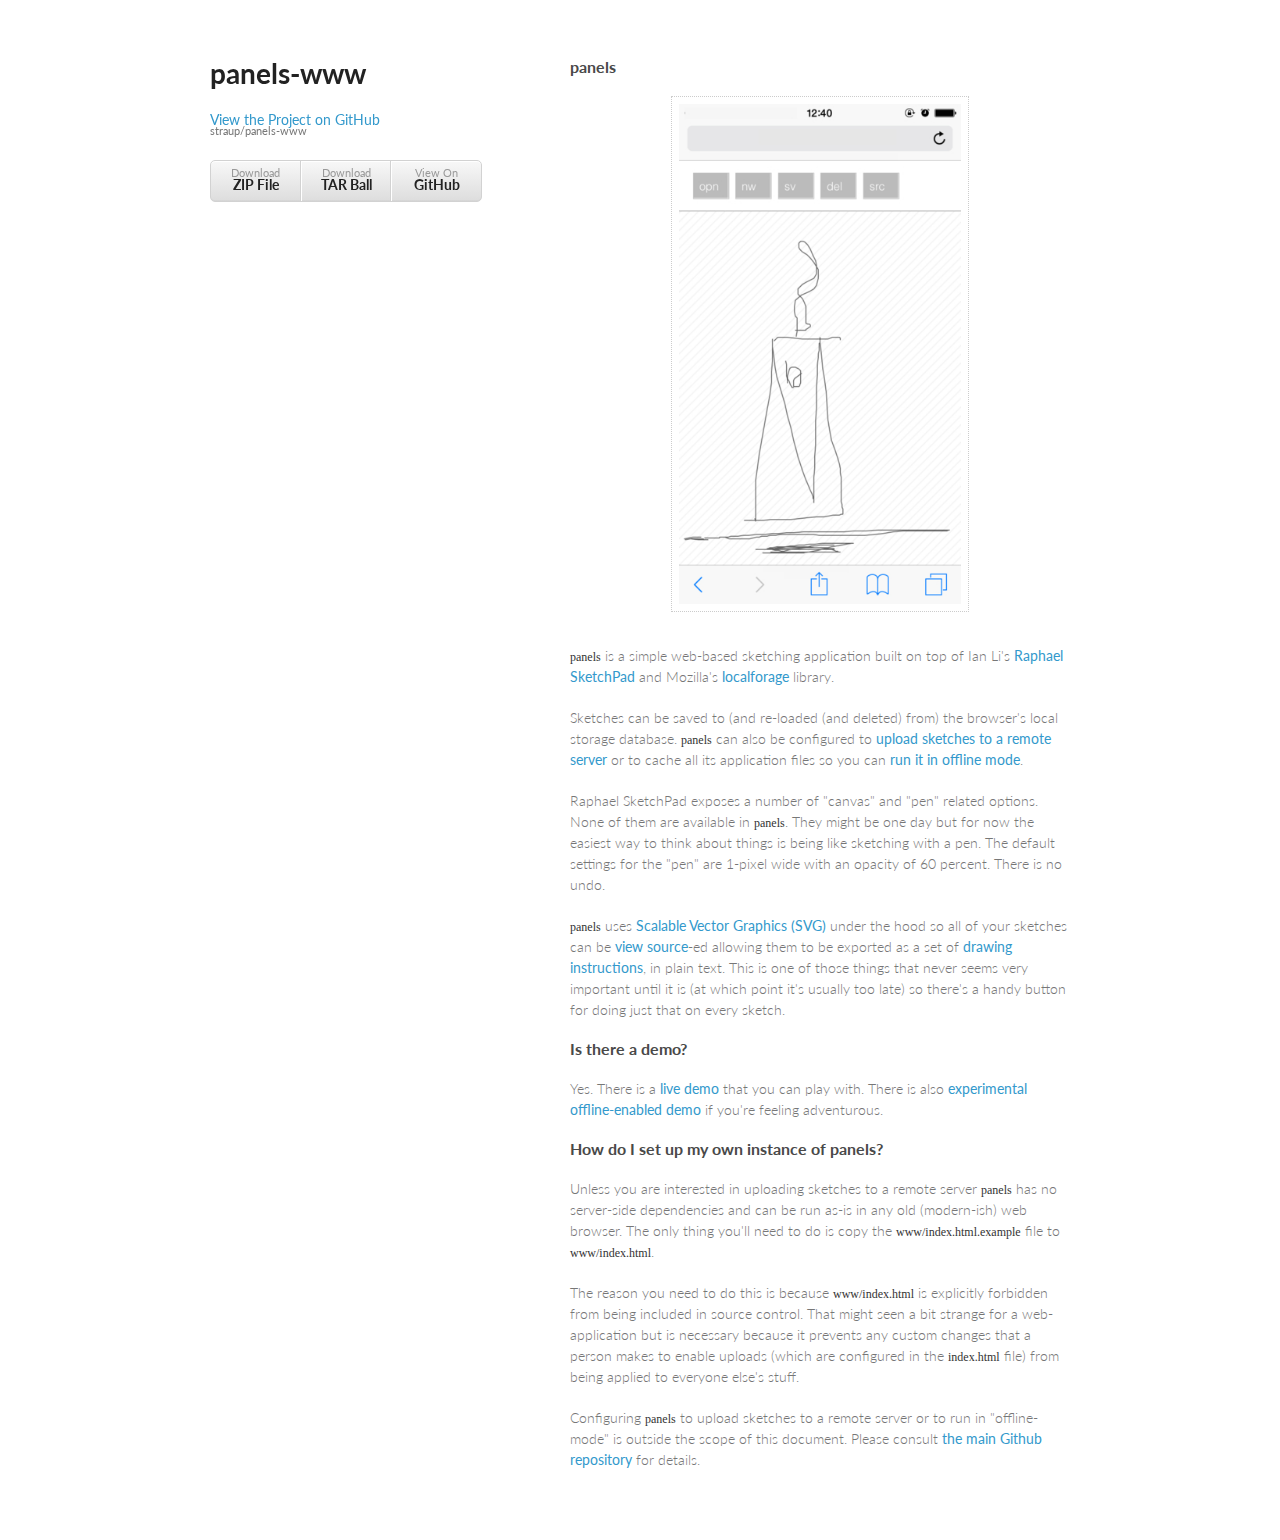
<file: index.html>
<!doctype html>
<html>
  <head>
    <meta charset="utf-8">
    <meta http-equiv="X-UA-Compatible" content="chrome=1">
    <title>panels-www by straup</title>

    <link rel="stylesheet" href="stylesheets/styles.css">
    <link rel="stylesheet" href="stylesheets/pygment_trac.css">
    <meta name="viewport" content="width=device-width, initial-scale=1, user-scalable=no">
    <!--[if lt IE 9]>
    <script src="//html5shiv.googlecode.com/svn/trunk/html5.js"></script>
    <![endif]-->
  </head>
  <body>
    <div class="wrapper">
      <header>
        <h1>panels-www</h1>
        <p></p>

        <p class="view"><a href="https://github.com/straup/panels-www">View the Project on GitHub <small>straup/panels-www</small></a></p>


        <ul>
          <li><a href="https://github.com/straup/panels-www/zipball/master">Download <strong>ZIP File</strong></a></li>
          <li><a href="https://github.com/straup/panels-www/tarball/master">Download <strong>TAR Ball</strong></a></li>
          <li><a href="https://github.com/straup/panels-www">View On <strong>GitHub</strong></a></li>
        </ul>
      </header>
      <section>
        <h3>panels</h3>

	<div style="text-align:center;margin-bottom:2em;">
	<img src="images/panels-freedom-tower-sm.jpg" style="max-height:500px;border: 1px dotted #ccc; padding:.5em;" />
	</div>

<p><code>panels</code> is a simple web-based sketching application built on top
  of Ian Li's <a href="http://ianli.com/sketchpad/">Raphael SketchPad</a> and Mozilla's
<a href="https://github.com/mozilla/localforage">localforage</a> library.</p>

<p>Sketches can be saved to (and re-loaded (and deleted) from) the browser's
  local storage database. <code>panels</code> can also be configured to <a href="https://github.com/straup/panels-www/#uploading-files">upload sketches to a remote server</a> or to cache all its application files so you can <a href="https://github.com/straup/panels-www/#offline-mode">run it in offline mode</a>.</p>

<p>Raphael SketchPad exposes a number of "canvas" and "pen" related options. None
of them are available in <code>panels</code>. They might be one day but for now the easiest
way to think about things is being like sketching with a pen. The default settings for the "pen" are 1-pixel wide with an opacity of 60 percent. There is no undo.</p>

<p><code>panels</code>
  uses <a href="https://developer.mozilla.org/en-US/docs/Web/SVG">Scalable
  Vector Graphics (SVG)</a> under
  the hood so all of your sketches can
  be <a href="http://www.xml.com/lpt/a/1539#id764105">view source</a>-ed allowing them to be exported as a set of <a href="https://twitter.com/search?q=sol%20lewitt%20from%3Athisisaaronland">drawing instructions</a>, in
  plain text. This
  is one of those things that never seems very important until it is (at which
  point it's usually too late) so there's a
  handy button for doing just that on every sketch.</p>

<h3>Is there a demo?</h3>

<p>Yes. There is a <a href="demo">live demo</a> that you can play with. There is also <a href="demo/offline.html">experimental offline-enabled demo</a> if you're feeling adventurous.</p>

<h3>How do I set up my own instance of panels?</h3>

<p>Unless you are interested in uploading sketches to a remote server <code>panels</code> has
no server-side dependencies and can be run as-is in any old (modern-ish) web
browser. The only thing you'll need to do is copy the <code>www/index.html.example</code> file to
<code>www/index.html</code>.</p>

<p>The reason you need to do this is because <code>www/index.html</code> is
explicitly forbidden from being included in source control. That might seen a
bit strange for a web-application but is necessary because it prevents any
custom changes that a person makes to enable uploads (which are configured in the <code>index.html</code> file) from
being applied to everyone else's stuff.</p>

<p>Configuring <code>panels</code> to upload sketches to a remote server or to run in "offline-mode" is
  outside the scope of this document. Please
  consult <a href="https://github.com/straup/panels-www">the
  main Github repository</a> for details.</p> 
    
  </body>
</html>
</file>
<file: stylesheets/styles.css>
@import url(https://fonts.googleapis.com/css?family=Lato:300italic,700italic,300,700);

body {
  padding:50px;
  font:14px/1.5 Lato, "Helvetica Neue", Helvetica, Arial, sans-serif;
  color:#777;
  font-weight:300;
}

h1, h2, h3, h4, h5, h6 {
  color:#222;
  margin:0 0 20px;
}

p, ul, ol, table, pre, dl {
  margin:0 0 20px;
}

h1, h2, h3 {
  line-height:1.1;
}

h1 {
  font-size:28px;
}

h2 {
  color:#393939;
}

h3, h4, h5, h6 {
  color:#494949;
}

a {
  color:#39c;
  font-weight:400;
  text-decoration:none;
}

a small {
  font-size:11px;
  color:#777;
  margin-top:-0.6em;
  display:block;
}

.wrapper {
  width:860px;
  margin:0 auto;
}

blockquote {
  border-left:1px solid #e5e5e5;
  margin:0;
  padding:0 0 0 20px;
  font-style:italic;
}

code, pre {
  font-family:Monaco, Bitstream Vera Sans Mono, Lucida Console, Terminal;
  color:#333;
  font-size:12px;
}

pre {
  padding:8px 15px;
  background: #f8f8f8;  
  border-radius:5px;
  border:1px solid #e5e5e5;
  overflow-x: auto;
}

table {
  width:100%;
  border-collapse:collapse;
}

th, td {
  text-align:left;
  padding:5px 10px;
  border-bottom:1px solid #e5e5e5;
}

dt {
  color:#444;
  font-weight:700;
}

th {
  color:#444;
}

img {
  max-width:100%;
}

header {
  width:270px;
  float:left;
  position:fixed;
}

header ul {
  list-style:none;
  height:40px;
  
  padding:0;
  
  background: #eee;
  background: -moz-linear-gradient(top, #f8f8f8 0%, #dddddd 100%);
  background: -webkit-gradient(linear, left top, left bottom, color-stop(0%,#f8f8f8), color-stop(100%,#dddddd));
  background: -webkit-linear-gradient(top, #f8f8f8 0%,#dddddd 100%);
  background: -o-linear-gradient(top, #f8f8f8 0%,#dddddd 100%);
  background: -ms-linear-gradient(top, #f8f8f8 0%,#dddddd 100%);
  background: linear-gradient(top, #f8f8f8 0%,#dddddd 100%);
  
  border-radius:5px;
  border:1px solid #d2d2d2;
  box-shadow:inset #fff 0 1px 0, inset rgba(0,0,0,0.03) 0 -1px 0;
  width:270px;
}

header li {
  width:89px;
  float:left;
  border-right:1px solid #d2d2d2;
  height:40px;
}

header ul a {
  line-height:1;
  font-size:11px;
  color:#999;
  display:block;
  text-align:center;
  padding-top:6px;
  height:40px;
}

strong {
  color:#222;
  font-weight:700;
}

header ul li + li {
  width:88px;
  border-left:1px solid #fff;
}

header ul li + li + li {
  border-right:none;
  width:89px;
}

header ul a strong {
  font-size:14px;
  display:block;
  color:#222;
}

section {
  width:500px;
  float:right;
  padding-bottom:50px;
}

small {
  font-size:11px;
}

hr {
  border:0;
  background:#e5e5e5;
  height:1px;
  margin:0 0 20px;
}

footer {
  width:270px;
  float:left;
  position:fixed;
  bottom:50px;
}

@media print, screen and (max-width: 960px) {
  
  div.wrapper {
    width:auto;
    margin:0;
  }
  
  header, section, footer {
    float:none;
    position:static;
    width:auto;
  }
  
  header {
    padding-right:320px;
  }
  
  section {
    border:1px solid #e5e5e5;
    border-width:1px 0;
    padding:20px 0;
    margin:0 0 20px;
  }
  
  header a small {
    display:inline;
  }
  
  header ul {
    position:absolute;
    right:50px;
    top:52px;
  }
}

@media print, screen and (max-width: 720px) {
  body {
    word-wrap:break-word;
  }
  
  header {
    padding:0;
  }
  
  header ul, header p.view {
    position:static;
  }
  
  pre, code {
    word-wrap:normal;
  }
}

@media print, screen and (max-width: 480px) {
  body {
    padding:15px;
  }
  
  header ul {
    display:none;
  }
}

@media print {
  body {
    padding:0.4in;
    font-size:12pt;
    color:#444;
  }
}
</file>
<file: stylesheets/pygment_trac.css>
.highlight  { background: #ffffff; }
.highlight .c { color: #999988; font-style: italic } /* Comment */
.highlight .err { color: #a61717; background-color: #e3d2d2 } /* Error */
.highlight .k { font-weight: bold } /* Keyword */
.highlight .o { font-weight: bold } /* Operator */
.highlight .cm { color: #999988; font-style: italic } /* Comment.Multiline */
.highlight .cp { color: #999999; font-weight: bold } /* Comment.Preproc */
.highlight .c1 { color: #999988; font-style: italic } /* Comment.Single */
.highlight .cs { color: #999999; font-weight: bold; font-style: italic } /* Comment.Special */
.highlight .gd { color: #000000; background-color: #ffdddd } /* Generic.Deleted */
.highlight .gd .x { color: #000000; background-color: #ffaaaa } /* Generic.Deleted.Specific */
.highlight .ge { font-style: italic } /* Generic.Emph */
.highlight .gr { color: #aa0000 } /* Generic.Error */
.highlight .gh { color: #999999 } /* Generic.Heading */
.highlight .gi { color: #000000; background-color: #ddffdd } /* Generic.Inserted */
.highlight .gi .x { color: #000000; background-color: #aaffaa } /* Generic.Inserted.Specific */
.highlight .go { color: #888888 } /* Generic.Output */
.highlight .gp { color: #555555 } /* Generic.Prompt */
.highlight .gs { font-weight: bold } /* Generic.Strong */
.highlight .gu { color: #800080; font-weight: bold; } /* Generic.Subheading */
.highlight .gt { color: #aa0000 } /* Generic.Traceback */
.highlight .kc { font-weight: bold } /* Keyword.Constant */
.highlight .kd { font-weight: bold } /* Keyword.Declaration */
.highlight .kn { font-weight: bold } /* Keyword.Namespace */
.highlight .kp { font-weight: bold } /* Keyword.Pseudo */
.highlight .kr { font-weight: bold } /* Keyword.Reserved */
.highlight .kt { color: #445588; font-weight: bold } /* Keyword.Type */
.highlight .m { color: #009999 } /* Literal.Number */
.highlight .s { color: #d14 } /* Literal.String */
.highlight .na { color: #008080 } /* Name.Attribute */
.highlight .nb { color: #0086B3 } /* Name.Builtin */
.highlight .nc { color: #445588; font-weight: bold } /* Name.Class */
.highlight .no { color: #008080 } /* Name.Constant */
.highlight .ni { color: #800080 } /* Name.Entity */
.highlight .ne { color: #990000; font-weight: bold } /* Name.Exception */
.highlight .nf { color: #990000; font-weight: bold } /* Name.Function */
.highlight .nn { color: #555555 } /* Name.Namespace */
.highlight .nt { color: #000080 } /* Name.Tag */
.highlight .nv { color: #008080 } /* Name.Variable */
.highlight .ow { font-weight: bold } /* Operator.Word */
.highlight .w { color: #bbbbbb } /* Text.Whitespace */
.highlight .mf { color: #009999 } /* Literal.Number.Float */
.highlight .mh { color: #009999 } /* Literal.Number.Hex */
.highlight .mi { color: #009999 } /* Literal.Number.Integer */
.highlight .mo { color: #009999 } /* Literal.Number.Oct */
.highlight .sb { color: #d14 } /* Literal.String.Backtick */
.highlight .sc { color: #d14 } /* Literal.String.Char */
.highlight .sd { color: #d14 } /* Literal.String.Doc */
.highlight .s2 { color: #d14 } /* Literal.String.Double */
.highlight .se { color: #d14 } /* Literal.String.Escape */
.highlight .sh { color: #d14 } /* Literal.String.Heredoc */
.highlight .si { color: #d14 } /* Literal.String.Interpol */
.highlight .sx { color: #d14 } /* Literal.String.Other */
.highlight .sr { color: #009926 } /* Literal.String.Regex */
.highlight .s1 { color: #d14 } /* Literal.String.Single */
.highlight .ss { color: #990073 } /* Literal.String.Symbol */
.highlight .bp { color: #999999 } /* Name.Builtin.Pseudo */
.highlight .vc { color: #008080 } /* Name.Variable.Class */
.highlight .vg { color: #008080 } /* Name.Variable.Global */
.highlight .vi { color: #008080 } /* Name.Variable.Instance */
.highlight .il { color: #009999 } /* Literal.Number.Integer.Long */

.type-csharp .highlight .k { color: #0000FF }
.type-csharp .highlight .kt { color: #0000FF }
.type-csharp .highlight .nf { color: #000000; font-weight: normal }
.type-csharp .highlight .nc { color: #2B91AF }
.type-csharp .highlight .nn { color: #000000 }
.type-csharp .highlight .s { color: #A31515 }
.type-csharp .highlight .sc { color: #A31515 }
</file>
